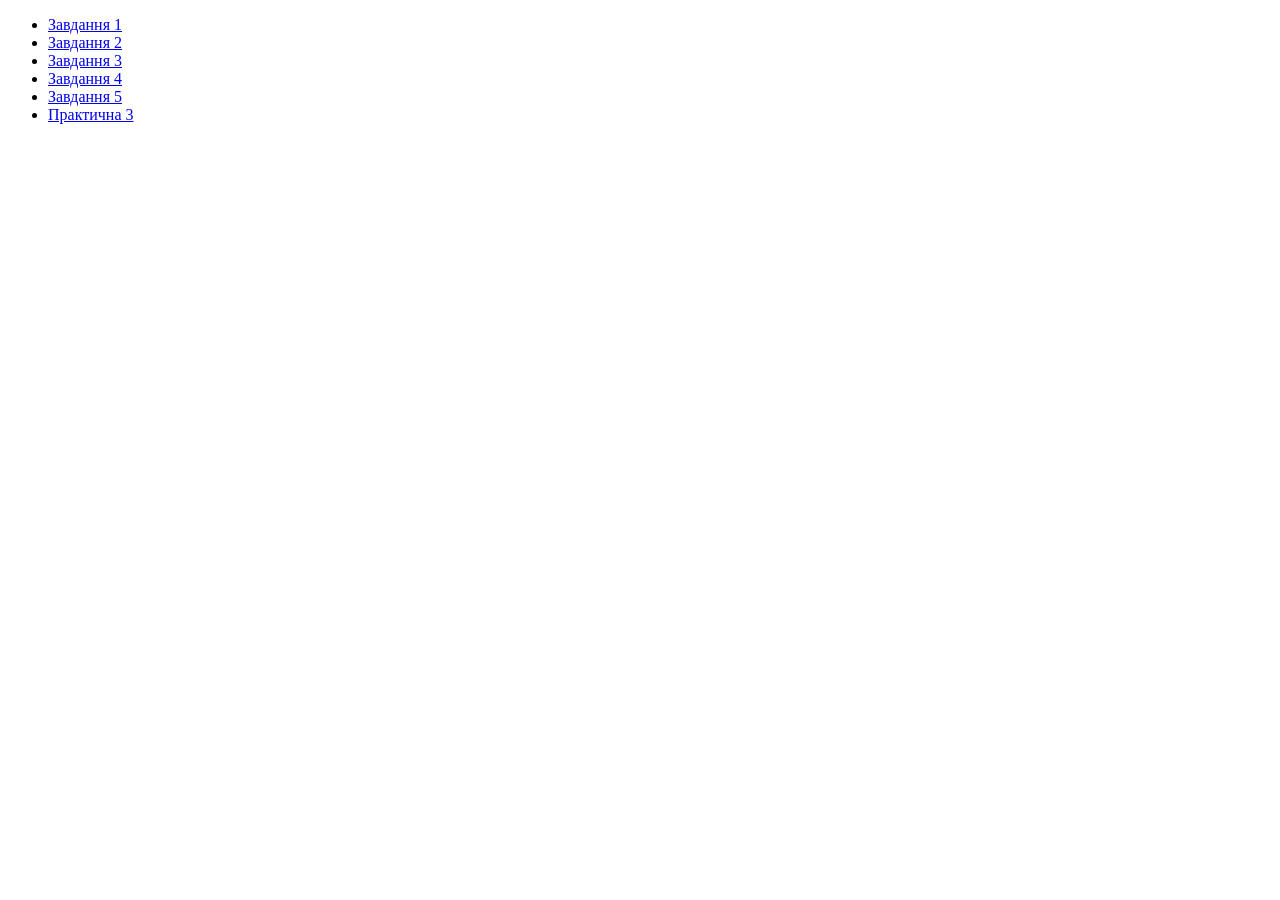
<file: index.html>
<!DOCTYPE html>
<html lang="uk">
<head>
    <meta charset="UTF-8">
    <title>Завдання лр4 та пр3</title>
</head>
<body>
    <ul>
        <li><a href="task1/index.html">Завдання 1</a></li>
        <li><a href="task2/index.html">Завдання 2</a></li>
        <li><a href="task3/index.html">Завдання 3</a></li>
        <li><a href="task4/index.html">Завдання 4</a></li>
        <li><a href="task5/index.html">Завдання 5</a></li>
        <li><a href="PR3/index.html">Практична 3</a></li>
    </ul>
</body>
</html>
</file>
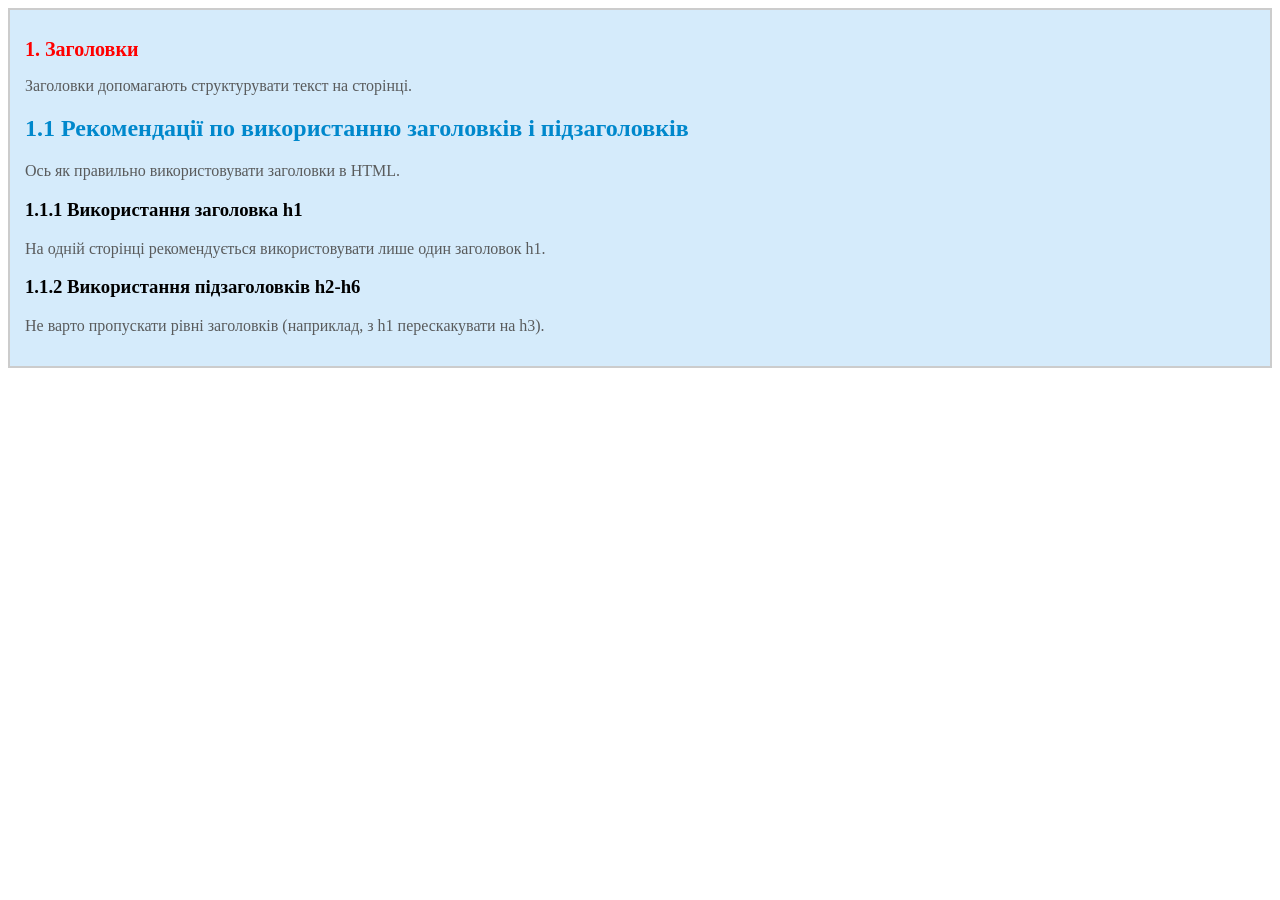
<file: task1/index.html>
<!DOCTYPE html>
<html lang="uk">
    <head>
        <meta charset="UTF-8">
    <meta name="viewport" content="width=device-width, initial-scale=1.0">
    <title>ЛР4 Завдання 1</title>
    <link rel="stylesheet" href="./css/style.css">
    <style>
        body {
            background-color: white;
        }

        .container {
            border: 2px solid #ccc;
            padding: 15px;
            background: #d5ebfb;
        }
        
        .red-text {
            color: red;
        }
    </style>
    </head>
        <div class="container">
        <h1 class="red-text">1. Заголовки</h1>
        <p>Заголовки допомагають структурувати текст на сторінці.</p>

        <h2>1.1 Рекомендації по використанню заголовків і підзаголовків</h2>
        <p>Ось як правильно використовувати заголовки в HTML.</p>

        <h3>1.1.1 Використання заголовка h1</h3>
        <p>На одній сторінці рекомендується використовувати лише один заголовок h1.</p>

        <h3>1.1.2 Використання підзаголовків h2-h6</h3>
        <p>Не варто пропускати рівні заголовків (наприклад, з h1 перескакувати на h3).</p>
    </div>
    </body>
</html>
</file>
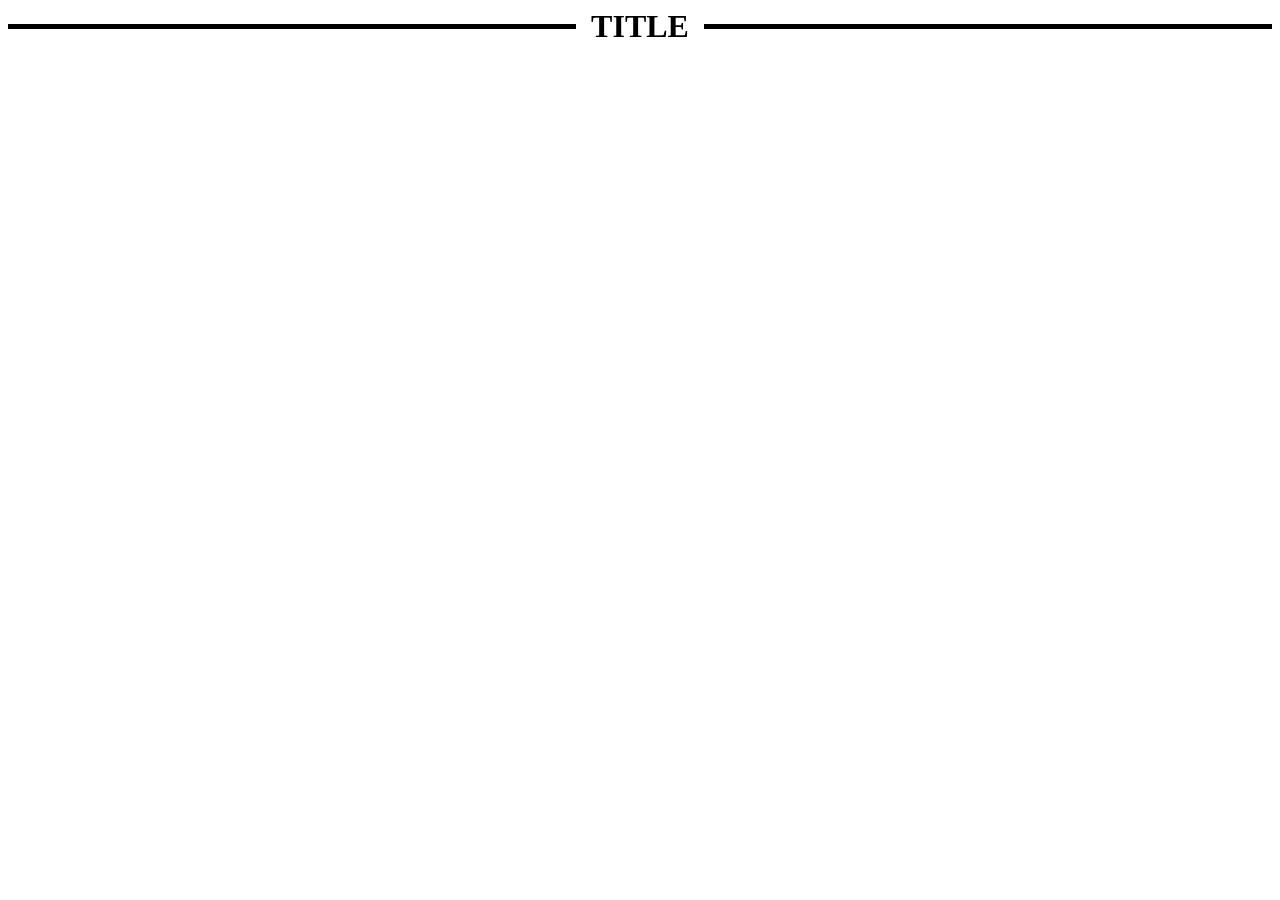
<file: task3/index.html>
<!DOCTYPE html>
<html lang="uk">
<head>
    <meta charset="UTF-8">
    <meta name="viewport" content="width=device-width, initial-scale=1.0">
    <title>task3</title>
    <link rel="stylesheet" href="style.css">
</head>
<body>
    <h1 class="title">
        <span>TITLE</span>
    </h1>
</body>
</html>
</file>
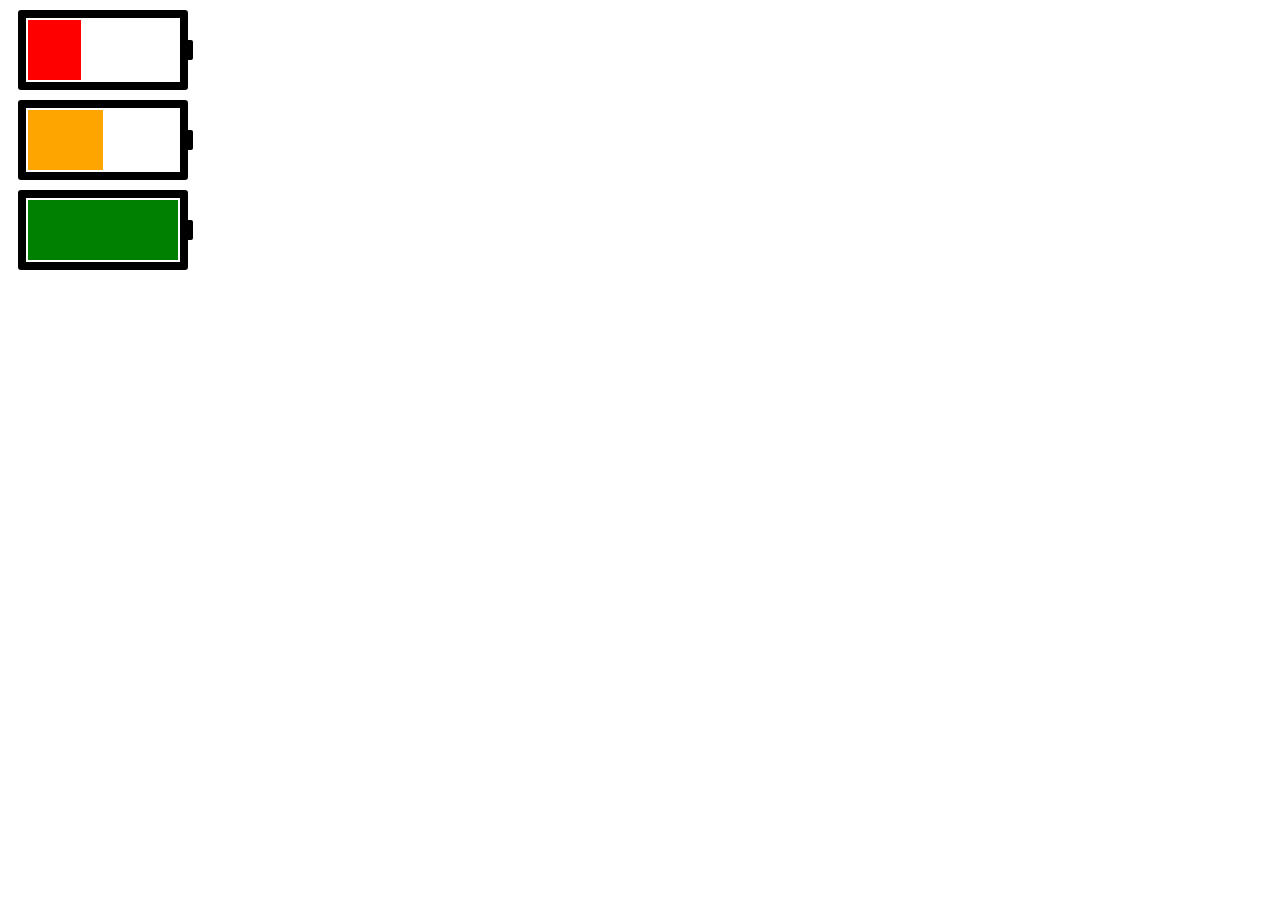
<file: task4/index.html>
<!DOCTYPE html>
<html lang="uk">
<head>
    <meta charset="UTF-8">
    <meta name="viewport" content="width=device-width, initial-scale=1.0">
    <title>task4</title>

    <link rel="stylesheet" href="style.css">
</head>
<body>
    <div class="battery red"> </div>
    <div class="battery orange"></div>
    <div class="battery green"></div>
</body>
</html>
</file>
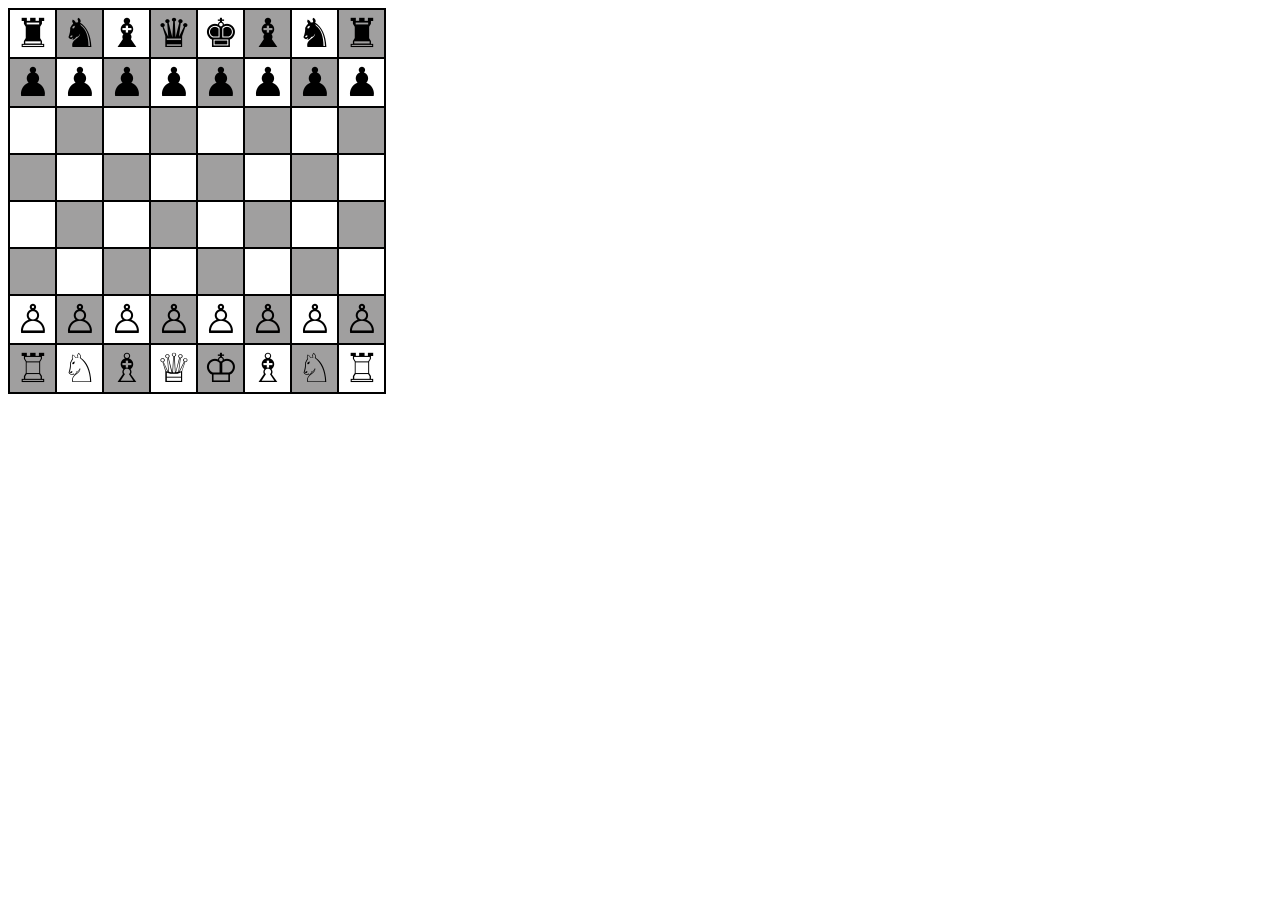
<file: task5/index.html>
<!DOCTYPE html>
<html lang="uk">
<head>
    <meta charset="UTF-8">
    <title>Шахова дошка</title>
    <link rel="stylesheet" href="style.css">
</head>
<body>
    <table>
        <tr>
            <td>&#9820;</td><td>&#9822;</td><td>&#9821;</td><td>&#9819;</td>
            <td>&#9818;</td><td>&#9821;</td><td>&#9822;</td><td>&#9820;</td>
        </tr>
        <tr>
            <td>&#9823;</td><td>&#9823;</td><td>&#9823;</td><td>&#9823;</td>
            <td>&#9823;</td><td>&#9823;</td><td>&#9823;</td><td>&#9823;</td>
        </tr>
        <tr><td></td><td></td><td></td><td></td><td></td><td></td><td></td><td></td></tr>
        <tr><td></td><td></td><td></td><td></td><td></td><td></td><td></td><td></td></tr>
        <tr><td></td><td></td><td></td><td></td><td></td><td></td><td></td><td></td></tr>
        <tr><td></td><td></td><td></td><td></td><td></td><td></td><td></td><td></td></tr>
        <tr>
            <td>&#9817;</td><td>&#9817;</td><td>&#9817;</td><td>&#9817;</td>
            <td>&#9817;</td><td>&#9817;</td><td>&#9817;</td><td>&#9817;</td>
        </tr>
        <tr>
            <td>&#9814;</td><td>&#9816;</td><td>&#9815;</td><td>&#9813;</td>
            <td>&#9812;</td><td>&#9815;</td><td>&#9816;</td><td>&#9814;</td>
        </tr>
    </table>
</body>
</html>
</file>
<file: task1/css/style.css>
h1 {
    font-size: 20px;
}

h2 {
    color: #0088cc;
}

p {
    
    color: #595b5c;
}
</file>
<file: task3/style.css>
.title {
    display: flex;
    align-items: center;
    margin: 0;
    width: 100%;
}

.title::before, .title::after {
    content: "";
    flex: 1;
    height: 5px;
    background-color: black;
}

.title span {
    padding: 0 15px;
}
</file>
<file: task4/style.css>
.battery {
    margin: 10px;
    width: 150px;
    height: 60px;
    border: 8px solid black;
    padding: 2px;
    position: relative;
    border-radius: 3px;
}

.battery::after {
    content: "";
    width: 6px;
    height: 20px;
    background: black;
    position: absolute;
    right: -13px;
    top: 50%;
    transform: translateY(-50%);
    border-radius: 0 2px 2px 0;
}

.battery::before {
    content: "";
    display: block;
    height: 100%;
}

.red::before {
    width: 35%;
    height: 100%;
    background: red;
}

.orange::before {
    width: 50%;
    height: 100%;
    background: orange;
}

.green::before {
    width: 100%;
    height: 100%;
    background: green;
}
</file>
<file: task5/style.css>
table {
    border-collapse: collapse;
}

td {
    width: 45px;
    height: 45px;
    border: 2px solid black;
    text-align: center;
    font-size: 40px;
    padding: 0;
}

tr:nth-child(odd) td:nth-child(even) {
    background-color: rgb(160, 159, 159);
}

tr:nth-child(even) td:nth-child(odd){
    background-color: rgb(160, 159, 159);
}
</file>
